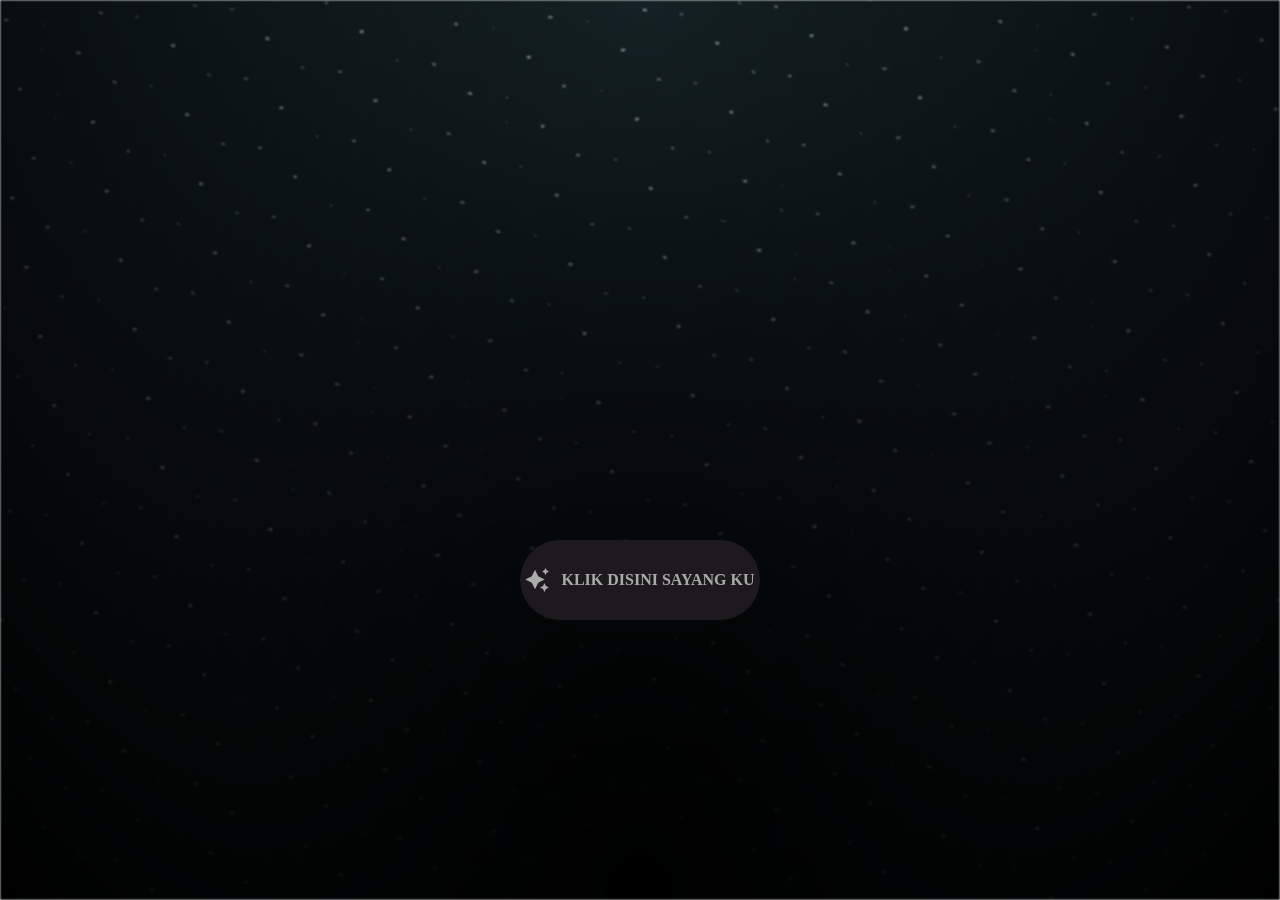
<file: index.html>
<html lang="en">

<head>
  <meta charset="UTF-8">
  <meta name="viewport" content="width=device-width, initial-scale=1.0">
  <link rel="shortcut icon" href="images/gift.png" type="image/x-icon">
  <link rel="stylesheet" href="css/index.css">

  <!-- Document Title -->
  <title>I Have Something For You</title>
</head>

<body>
  <!-- Background -->
  <div class="night"></div>

  <!-- Title -->
  <h1 class="title"></h1>

  <!-- Button Container -->
  <div style="position: absolute; top: 60vh; width: 100%; display: flex; justify-content: center; gap: 20px;">
    <!-- Button 1 -->
    <a href="../HappyBirthdayCode/HappyBirtday.html" class="btn">
      <svg height="24" width="24" fill="#FFFFFF" viewBox="0 0 24 24" data-name="Layer 1" id="Layer_1" class="sparkle">
        <path d="M10,21.236,6.755,14.745.264,11.5,6.755,8.255,10,1.764l3.245,6.491L19.736,11.5l-6.491,3.245ZM18,21l1.5,3L21,21l3-1.5L21,18l-1.5-3L18,18l-3,1.5ZM19.333,4.667,20.5,7l1.167-2.333L24,3.5,21.667,2.333,20.5,0,19.333,2.333,17,3.5Z"></path>
      </svg>
      <span class="text">KLIK DISINI SAYANG KU</span>
    </a>


  <script src="js/index.js"></script>
</body>

</html>
</file>
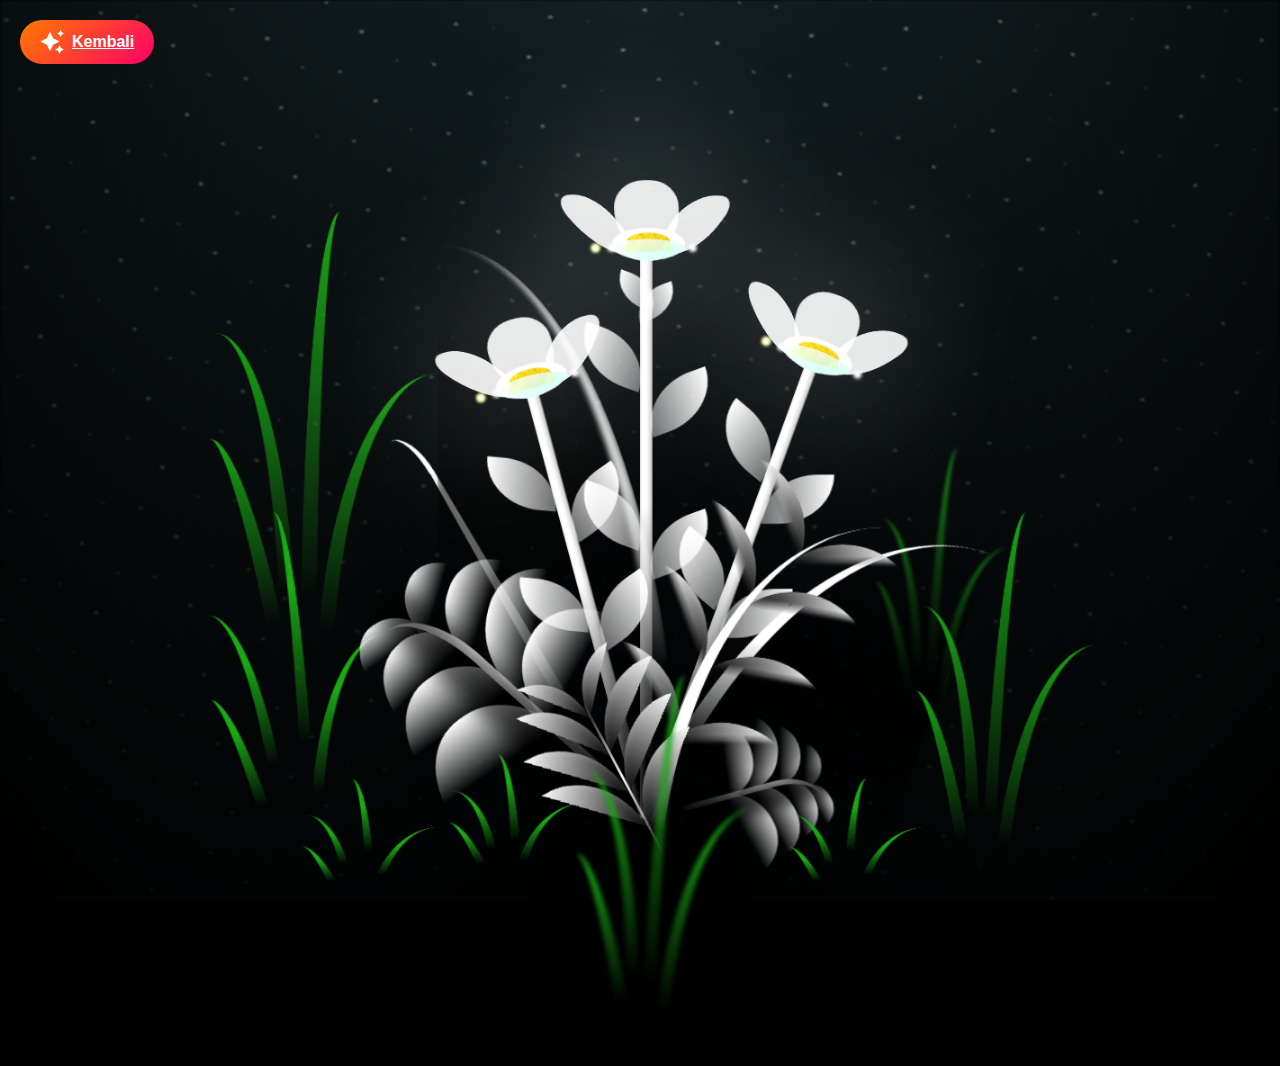
<file: flower.html>
<!DOCTYPE html>
<html lang="en">

<head>
  <meta charset="UTF-8">
  <meta http-equiv="X-UA-Compatible" content="IE=edge">
  <meta name="viewport" content="width=device-width, initial-scale=1.0">
  <link rel="shortcut icon" href="images/gift.png" type="image/x-icon">
  <link rel="stylesheet" href="css/style.css">

  <!-- Document Title -->
  <title>FLOWERS</title>
</head>

<body class="not-loaded">

  <!-- Tombol Kembali -->
  <div class="btn-back-container">
    <a href="index.html" class="btn-back">
      <svg height="24" width="24" fill="#FFFFFF" viewBox="0 0 24 24" data-name="Layer 1" id="Layer_1" class="sparkle">
        <path d="M10,21.236,6.755,14.745.264,11.5,6.755,8.255,10,1.764l3.245,6.491L19.736,11.5l-6.491,3.245ZM18,21l1.5,3L21,21l3-1.5L21,18l-1.5-3L18,18l-3,1.5ZM19.333,4.667,20.5,7l1.167-2.333L24,3.5,21.667,2.333,20.5,0,19.333,2.333,17,3.5Z"></path>
      </svg>
      <span class="text">Kembali</span>
    </a>
  </div>
  

  <!-- Background -->
  <div class="night"></div>

  <!-- Flower -->
  <div class="flowers">
    <div class="flower flower--1">
      <div class="flower__leafs flower__leafs--1">
        <div class="flower__leaf flower__leaf--1"></div>
        <div class="flower__leaf flower__leaf--2"></div>
        <div class="flower__leaf flower__leaf--3"></div>
        <div class="flower__leaf flower__leaf--4"></div>
        <div class="flower__white-circle"></div>

        <div class="flower__light flower__light--1"></div>
        <div class="flower__light flower__light--2"></div>
        <div class="flower__light flower__light--3"></div>
        <div class="flower__light flower__light--4"></div>
        <div class="flower__light flower__light--5"></div>
        <div class="flower__light flower__light--6"></div>
        <div class="flower__light flower__light--7"></div>
        <div class="flower__light flower__light--8"></div>

      </div>
      <div class="flower__line">
        <div class="flower__line__leaf flower__line__leaf--1"></div>
        <div class="flower__line__leaf flower__line__leaf--2"></div>
        <div class="flower__line__leaf flower__line__leaf--3"></div>
        <div class="flower__line__leaf flower__line__leaf--4"></div>
        <div class="flower__line__leaf flower__line__leaf--5"></div>
        <div class="flower__line__leaf flower__line__leaf--6"></div>
      </div>
    </div>

    <div class="flower flower--2">
      <div class="flower__leafs flower__leafs--2">
        <div class="flower__leaf flower__leaf--1"></div>
        <div class="flower__leaf flower__leaf--2"></div>
        <div class="flower__leaf flower__leaf--3"></div>
        <div class="flower__leaf flower__leaf--4"></div>
        <div class="flower__white-circle"></div>

        <div class="flower__light flower__light--1"></div>
        <div class="flower__light flower__light--2"></div>
        <div class="flower__light flower__light--3"></div>
        <div class="flower__light flower__light--4"></div>
        <div class="flower__light flower__light--5"></div>
        <div class="flower__light flower__light--6"></div>
        <div class="flower__light flower__light--7"></div>
        <div class="flower__light flower__light--8"></div>

      </div>
      <div class="flower__line">
        <div class="flower__line__leaf flower__line__leaf--1"></div>
        <div class="flower__line__leaf flower__line__leaf--2"></div>
        <div class="flower__line__leaf flower__line__leaf--3"></div>
        <div class="flower__line__leaf flower__line__leaf--4"></div>
      </div>
    </div>

    <div class="flower flower--3">
      <div class="flower__leafs flower__leafs--3">
        <div class="flower__leaf flower__leaf--1"></div>
        <div class="flower__leaf flower__leaf--2"></div>
        <div class="flower__leaf flower__leaf--3"></div>
        <div class="flower__leaf flower__leaf--4"></div>
        <div class="flower__white-circle"></div>

        <div class="flower__light flower__light--1"></div>
        <div class="flower__light flower__light--2"></div>
        <div class="flower__light flower__light--3"></div>
        <div class="flower__light flower__light--4"></div>
        <div class="flower__light flower__light--5"></div>
        <div class="flower__light flower__light--6"></div>
        <div class="flower__light flower__light--7"></div>
        <div class="flower__light flower__light--8"></div>

      </div>
      <div class="flower__line">
        <div class="flower__line__leaf flower__line__leaf--1"></div>
        <div class="flower__line__leaf flower__line__leaf--2"></div>
        <div class="flower__line__leaf flower__line__leaf--3"></div>
        <div class="flower__line__leaf flower__line__leaf--4"></div>
      </div>
    </div>

    <div class="grow-ans" style="--d:1.2s">
      <div class="flower__g-long">
        <div class="flower__g-long__top"></div>
        <div class="flower__g-long__bottom"></div>
      </div>
    </div>

    <div class="growing-grass">
      <div class="flower__grass flower__grass--1">
        <div class="flower__grass--top"></div>
        <div class="flower__grass--bottom"></div>
        <div class="flower__grass__leaf flower__grass__leaf--1"></div>
        <div class="flower__grass__leaf flower__grass__leaf--2"></div>
        <div class="flower__grass__leaf flower__grass__leaf--3"></div>
        <div class="flower__grass__leaf flower__grass__leaf--4"></div>
        <div class="flower__grass__leaf flower__grass__leaf--5"></div>
        <div class="flower__grass__leaf flower__grass__leaf--6"></div>
        <div class="flower__grass__leaf flower__grass__leaf--7"></div>
        <div class="flower__grass__leaf flower__grass__leaf--8"></div>
        <div class="flower__grass__overlay"></div>
      </div>
    </div>

    <div class="growing-grass">
      <div class="flower__grass flower__grass--2">
        <div class="flower__grass--top"></div>
        <div class="flower__grass--bottom"></div>
        <div class="flower__grass__leaf flower__grass__leaf--1"></div>
        <div class="flower__grass__leaf flower__grass__leaf--2"></div>
        <div class="flower__grass__leaf flower__grass__leaf--3"></div>
        <div class="flower__grass__leaf flower__grass__leaf--4"></div>
        <div class="flower__grass__leaf flower__grass__leaf--5"></div>
        <div class="flower__grass__leaf flower__grass__leaf--6"></div>
        <div class="flower__grass__leaf flower__grass__leaf--7"></div>
        <div class="flower__grass__leaf flower__grass__leaf--8"></div>
        <div class="flower__grass__overlay"></div>
      </div>
    </div>

    <div class="grow-ans" style="--d:2.4s">
      <div class="flower__g-right flower__g-right--1">
        <div class="leaf"></div>
      </div>
    </div>

    <div class="grow-ans" style="--d:2.8s">
      <div class="flower__g-right flower__g-right--2">
        <div class="leaf"></div>
      </div>
    </div>

    <div class="grow-ans" style="--d:2.8s">
      <div class="flower__g-front">
        <div class="flower__g-front__leaf-wrapper flower__g-front__leaf-wrapper--1">
          <div class="flower__g-front__leaf"></div>
        </div>
        <div class="flower__g-front__leaf-wrapper flower__g-front__leaf-wrapper--2">
          <div class="flower__g-front__leaf"></div>
        </div>
        <div class="flower__g-front__leaf-wrapper flower__g-front__leaf-wrapper--3">
          <div class="flower__g-front__leaf"></div>
        </div>
        <div class="flower__g-front__leaf-wrapper flower__g-front__leaf-wrapper--4">
          <div class="flower__g-front__leaf"></div>
        </div>
        <div class="flower__g-front__leaf-wrapper flower__g-front__leaf-wrapper--5">
          <div class="flower__g-front__leaf"></div>
        </div>
        <div class="flower__g-front__leaf-wrapper flower__g-front__leaf-wrapper--6">
          <div class="flower__g-front__leaf"></div>
        </div>
        <div class="flower__g-front__leaf-wrapper flower__g-front__leaf-wrapper--7">
          <div class="flower__g-front__leaf"></div>
        </div>
        <div class="flower__g-front__leaf-wrapper flower__g-front__leaf-wrapper--8">
          <div class="flower__g-front__leaf"></div>
        </div>
        <div class="flower__g-front__line"></div>
      </div>
    </div>

    <div class="grow-ans" style="--d:3.2s">
      <div class="flower__g-fr">
        <div class="leaf"></div>
        <div class="flower__g-fr__leaf flower__g-fr__leaf--1"></div>
        <div class="flower__g-fr__leaf flower__g-fr__leaf--2"></div>
        <div class="flower__g-fr__leaf flower__g-fr__leaf--3"></div>
        <div class="flower__g-fr__leaf flower__g-fr__leaf--4"></div>
        <div class="flower__g-fr__leaf flower__g-fr__leaf--5"></div>
        <div class="flower__g-fr__leaf flower__g-fr__leaf--6"></div>
        <div class="flower__g-fr__leaf flower__g-fr__leaf--7"></div>
        <div class="flower__g-fr__leaf flower__g-fr__leaf--8"></div>
      </div>
    </div>

    <div class="long-g long-g--0">
      <div class="grow-ans" style="--d:3s">
        <div class="leaf leaf--0"></div>
      </div>
      <div class="grow-ans" style="--d:2.2s">
        <div class="leaf leaf--1"></div>
      </div>
      <div class="grow-ans" style="--d:3.4s">
        <div class="leaf leaf--2"></div>
      </div>
      <div class="grow-ans" style="--d:3.6s">
        <div class="leaf leaf--3"></div>
      </div>
    </div>

    <div class="long-g long-g--1">
      <div class="grow-ans" style="--d:3.6s">
        <div class="leaf leaf--0"></div>
      </div>
      <div class="grow-ans" style="--d:3.8s">
        <div class="leaf leaf--1"></div>
      </div>
      <div class="grow-ans" style="--d:4s">
        <div class="leaf leaf--2"></div>
      </div>
      <div class="grow-ans" style="--d:4.2s">
        <div class="leaf leaf--3"></div>
      </div>
    </div>

    <div class="long-g long-g--2">
      <div class="grow-ans" style="--d:4s">
        <div class="leaf leaf--0"></div>
      </div>
      <div class="grow-ans" style="--d:4.2s">
        <div class="leaf leaf--1"></div>
      </div>
      <div class="grow-ans" style="--d:4.4s">
        <div class="leaf leaf--2"></div>
      </div>
      <div class="grow-ans" style="--d:4.6s">
        <div class="leaf leaf--3"></div>
      </div>
    </div>

    <div class="long-g long-g--3">
      <div class="grow-ans" style="--d:4s">
        <div class="leaf leaf--0"></div>
      </div>
      <div class="grow-ans" style="--d:4.2s">
        <div class="leaf leaf--1"></div>
      </div>
      <div class="grow-ans" style="--d:3s">
        <div class="leaf leaf--2"></div>
      </div>
      <div class="grow-ans" style="--d:3.6s">
        <div class="leaf leaf--3"></div>
      </div>
    </div>

    <div class="long-g long-g--4">
      <div class="grow-ans" style="--d:4s">
        <div class="leaf leaf--0"></div>
      </div>
      <div class="grow-ans" style="--d:4.2s">
        <div class="leaf leaf--1"></div>
      </div>
      <div class="grow-ans" style="--d:3s">
        <div class="leaf leaf--2"></div>
      </div>
      <div class="grow-ans" style="--d:3.6s">
        <div class="leaf leaf--3"></div>
      </div>
    </div>

    <div class="long-g long-g--5">
      <div class="grow-ans" style="--d:4s">
        <div class="leaf leaf--0"></div>
      </div>
      <div class="grow-ans" style="--d:4.2s">
        <div class="leaf leaf--1"></div>
      </div>
      <div class="grow-ans" style="--d:3s">
        <div class="leaf leaf--2"></div>
      </div>
      <div class="grow-ans" style="--d:3.6s">
        <div class="leaf leaf--3"></div>
      </div>
    </div>

    <div class="long-g long-g--6">
      <div class="grow-ans" style="--d:4.2s">
        <div class="leaf leaf--0"></div>
      </div>
      <div class="grow-ans" style="--d:4.4s">
        <div class="leaf leaf--1"></div>
      </div>
      <div class="grow-ans" style="--d:4.6s">
        <div class="leaf leaf--2"></div>
      </div>
      <div class="grow-ans" style="--d:4.8s">
        <div class="leaf leaf--3"></div>
      </div>
    </div>

    <div class="long-g long-g--7">
      <div class="grow-ans" style="--d:3s">
        <div class="leaf leaf--0"></div>
      </div>
      <div class="grow-ans" style="--d:3.2s">
        <div class="leaf leaf--1"></div>
      </div>
      <div class="grow-ans" style="--d:3.5s">
        <div class="leaf leaf--2"></div>
      </div>
      <div class="grow-ans" style="--d:3.6s">
        <div class="leaf leaf--3"></div>
      </div>
    </div>
  </div>

  <!-- Title -->
  <h1 class="title"><span id="title"></span></h1>
</body>

</html>

<!-- Import Javascript -->
<script src="js/main.js"></script>
</file>
<file: css/index.css>
*,
*::after,
*::before {
  padding: 0;
  margin: 0;
  box-sizing: border-box;
}

:root {
  --dark-color: #000;
}

.night {
  position: fixed;
  left: 50%;
  top: 0;
  transform: translateX(-50%);
  width: 100%;
  height: 100%;
  filter: blur(0.1vmin);
  background-image: radial-gradient(ellipse at top, transparent 0%, var(--dark-color)), radial-gradient(ellipse at bottom, var(--dark-color), rgba(145, 233, 255, 0.2)), repeating-linear-gradient(220deg, rgb(0, 0, 0) 0px, rgb(0, 0, 0) 19px, transparent 19px, transparent 22px), repeating-linear-gradient(189deg, rgb(0, 0, 0) 0px, rgb(0, 0, 0) 19px, transparent 19px, transparent 22px), repeating-linear-gradient(148deg, rgb(0, 0, 0) 0px, rgb(0, 0, 0) 19px, transparent 19px, transparent 22px), linear-gradient(90deg, rgb(255, 255, 250), rgb(240, 240, 240));
}

.title {
  position: absolute;
  top: 0;
  left: 0;
  color: white;
  font-family: 'Courier New', Courier, monospace;

  display: flex;
  flex-wrap: wrap;
  justify-content: center;
  align-content: center;
  align-items: center;

  width: 100%;
  height: 100vh;
  text-shadow: 0 0 20px white;
  letter-spacing: 0px;
}

@media (min-width: 500px) {
  .title {
    letter-spacing: 20px;
  }
}

@keyframes typing {
  from {
    opacity: 0;
  }

  to {
    opacity: 1;
  }
}

/* Terapkan animasi dengan delay */
.title span {
  opacity: 0;
  animation: typing 1s ease forwards;
  animation-delay: var(--delay);
}

a {
  text-decoration: none;
}

.btn {
  border: none;
  width: 15em;
  height: 5em;
  border-radius: 3em;
  display: flex;
  justify-content: center;
  align-items: center;
  gap: 12px;
  background: #1C1A1C;
  cursor: pointer;
  transition: all 450ms ease-in-out;
}

.sparkle {
  fill: #AAAAAA;
  transition: all 800ms ease;
}

.text {
  font-weight: 600;
  color: #AAAAAA;
  font-size: medium;
}

.btn:hover {
  background: linear-gradient(0deg, #A47CF3, #683FEA);
  box-shadow: inset 0px 1px 0px 0px rgba(255, 255, 255, 0.4),
    inset 0px -4px 0px 0px rgba(0, 0, 0, 0.2),
    0px 0px 0px 4px rgba(255, 255, 255, 0.2),
    0px 0px 180px 0px #9917FF;
  transform: translateY(-2px);
}

.btn:hover .text {
  color: white;
}

.btn:hover .sparkle {
  fill: white;
  transform: scale(1.2);
}
</file>
<file: css/style.css>
*,
*::after,
*::before {
  padding: 0;
  margin: 0;
  box-sizing: border-box;
}

:root {
  --dark-color: #000;
}

.title {
  position: absolute;
  width: 100%;
  text-align: center;
  margin-top: 50px;
  top: 0;
  left: 0;
  color: white;
  font-family: 'Courier New', Courier, monospace;
  font-size: 70px;
  text-shadow: 0px 0px 20px white;
}

body {
  display: flex;
  align-items: flex-end;
  justify-content: center;
  min-height: 100vh;
  background-color: var(--dark-color);
  overflow: hidden;
  perspective: 1000px;
}

.btn-back {
  background: linear-gradient(135deg, #ff7a00, #ff0066); /* Gradasi warna menarik */
  color: white;
  font-size: 16px;
  font-weight: bold;
  padding: 10px 20px;
  border: none;
  border-radius: 25px;
  display: flex;
  align-items: center;
  justify-content: center;
  transition: all 0.3s ease; /* Transisi smooth untuk hover */
  cursor: pointer;
}

.btn-back:hover {
  background: linear-gradient(135deg, #ff0066, #ff7a00); /* Warna gradasi terbalik saat hover */
  transform: scale(1.1); /* Efek zoom in saat hover */
  box-shadow: 0px 4px 10px rgba(0, 0, 0, 0.2); /* Efek bayangan */
}

.btn-back svg {
  margin-right: 8px; /* Spasi antara icon dan teks */
}

.text {
  font-size: 16px;
  font-family: 'Arial', sans-serif;
}

/* Animasi dan efek glow untuk tombol */
.btn-back:active {
  animation: glow 1s ease-out infinite; /* Efek glow saat tombol ditekan */
}

@keyframes glow {
  0% {
    box-shadow: 0 0 5px rgba(255, 255, 255, 0.7);
  }
  50% {
    box-shadow: 0 0 15px rgba(255, 255, 255, 0.9);
  }
  100% {
    box-shadow: 0 0 5px rgba(255, 255, 255, 0.7);
  }
}

/* Tombol Kembali Fixed */
.btn-back-container {
  position: fixed;
  top: 20px;
  left: 20px;
  z-index: 10;
}

.night {
  position: fixed;
  left: 50%;
  top: 0;
  transform: translateX(-50%);
  width: 100%;
  height: 100%;
  filter: blur(0.1vmin);
  background-image: radial-gradient(ellipse at top, transparent 0%, var(--dark-color)), radial-gradient(ellipse at bottom, var(--dark-color), rgba(145, 233, 255, 0.2)), repeating-linear-gradient(220deg, rgb(0, 0, 0) 0px, rgb(0, 0, 0) 19px, transparent 19px, transparent 22px), repeating-linear-gradient(189deg, rgb(0, 0, 0) 0px, rgb(0, 0, 0) 19px, transparent 19px, transparent 22px), repeating-linear-gradient(148deg, rgb(0, 0, 0) 0px, rgb(0, 0, 0) 19px, transparent 19px, transparent 22px), linear-gradient(90deg, rgb(255, 255, 250), rgb(240, 240, 240));
}

.flowers {
  position: relative;
  transform: scale(0.9);
}

.flower {
  position: absolute;
  bottom: 10vmin;
  transform-origin: bottom center;
  z-index: 10;
  --fl-speed: 0.8s;
}

.flower--1 {
  animation: moving-flower-1 4s linear infinite;
}

.flower--1 .flower__line {
  height: 70vmin;
  animation-delay: 0.3s;
}

.flower--1 .flower__line__leaf--1 {
  animation: blooming-leaf-right var(--fl-speed) 1.6s backwards;
}

.flower--1 .flower__line__leaf--2 {
  animation: blooming-leaf-right var(--fl-speed) 1.4s backwards;
}

.flower--1 .flower__line__leaf--3 {
  animation: blooming-leaf-left var(--fl-speed) 1.2s backwards;
}

.flower--1 .flower__line__leaf--4 {
  animation: blooming-leaf-left var(--fl-speed) 1s backwards;
}

.flower--1 .flower__line__leaf--5 {
  animation: blooming-leaf-right var(--fl-speed) 1.8s backwards;
}

.flower--1 .flower__line__leaf--6 {
  animation: blooming-leaf-left var(--fl-speed) 2s backwards;
}

.flower--2 {
  left: 50%;
  transform: rotate(20deg);
  animation: moving-flower-2 4s linear infinite;
}

.flower--2 .flower__line {
  height: 60vmin;
  animation-delay: 0.6s;
}

.flower--2 .flower__line__leaf--1 {
  animation: blooming-leaf-right var(--fl-speed) 1.9s backwards;
}

.flower--2 .flower__line__leaf--2 {
  animation: blooming-leaf-right var(--fl-speed) 1.7s backwards;
}

.flower--2 .flower__line__leaf--3 {
  animation: blooming-leaf-left var(--fl-speed) 1.5s backwards;
}

.flower--2 .flower__line__leaf--4 {
  animation: blooming-leaf-left var(--fl-speed) 1.3s backwards;
}

.flower--3 {
  left: 50%;
  transform: rotate(-15deg);
  animation: moving-flower-3 4s linear infinite;
}

.flower--3 .flower__line {
  animation-delay: 0.9s;
}

.flower--3 .flower__line__leaf--1 {
  animation: blooming-leaf-right var(--fl-speed) 2.5s backwards;
}

.flower--3 .flower__line__leaf--2 {
  animation: blooming-leaf-right var(--fl-speed) 2.3s backwards;
}

.flower--3 .flower__line__leaf--3 {
  animation: blooming-leaf-left var(--fl-speed) 2.1s backwards;
}

.flower--3 .flower__line__leaf--4 {
  animation: blooming-leaf-left var(--fl-speed) 1.9s backwards;
}

.flower__leafs {
  position: relative;
  animation: blooming-flower 2s backwards;
}

.flower__leafs--1 {
  animation-delay: 1.1s;
}

.flower__leafs--2 {
  animation-delay: 1.4s;
}

.flower__leafs--3 {
  animation-delay: 1.7s;
}

.flower__leafs::after {
  content: "";
  position: absolute;
  left: 0;
  top: 0;
  transform: translate(-50%, -100%);
  width: 8vmin;
  height: 8vmin;
  background-color: #fff;
  filter: blur(10vmin);
}

.flower__leaf {
  position: absolute;
  bottom: 0;
  left: 50%;
  width: 8vmin;
  height: 11vmin;
  border-radius: 51% 49% 47% 53%/44% 45% 55% 69%;
  background-color: #a7ffee;
  background-image: linear-gradient(to top, #fff, #fff);
  transform-origin: bottom center;
  opacity: 0.9;
  box-shadow: inset 0 0 2vmin rgba(255, 255, 255, 0.5);
}

.flower__leaf--1 {
  transform: translate(-10%, 1%) rotateY(40deg) rotateX(-50deg);
}

.flower__leaf--2 {
  transform: translate(-50%, -4%) rotateX(40deg);
}

.flower__leaf--3 {
  transform: translate(-90%, 0%) rotateY(45deg) rotateX(50deg);
}

.flower__leaf--4 {
  width: 8vmin;
  height: 8vmin;
  transform-origin: bottom left;
  border-radius: 4vmin 10vmin 4vmin 4vmin;
  transform: translate(0%, 18%) rotateX(70deg) rotate(-43deg);
  background-image: linear-gradient(to top, rgba(255, 2555, 255, 0.4), #fff);
  z-index: 1;
  opacity: 0.8;
  -webkit-transform: translate(0%, 18%) rotateX(70deg) rotate(-43deg);
  -moz-transform: translate(0%, 18%) rotateX(70deg) rotate(-43deg);
  -ms-transform: translate(0%, 18%) rotateX(70deg) rotate(-43deg);
  -o-transform: translate(0%, 18%) rotateX(70deg) rotate(-43deg);
}

.flower__white-circle {
  position: absolute;
  left: -3.5vmin;
  top: -3vmin;
  width: 9vmin;
  height: 4vmin;
  border-radius: 50%;
  background-color: #fff;
}

.flower__white-circle::after {
  content: "";
  position: absolute;
  left: 50%;
  top: 45%;
  transform: translate(-50%, -50%);
  width: 60%;
  height: 60%;
  border-radius: inherit;
  background-image: repeating-linear-gradient(135deg, rgba(0, 0, 0, 0.03) 0px, rgba(0, 0, 0, 0.03) 1px, transparent 1px, transparent 12px), repeating-linear-gradient(45deg, rgba(0, 0, 0, 0.03) 0px, rgba(0, 0, 0, 0.03) 1px, transparent 1px, transparent 12px), repeating-linear-gradient(67.5deg, rgba(0, 0, 0, 0.03) 0px, rgba(0, 0, 0, 0.03) 1px, transparent 1px, transparent 12px), repeating-linear-gradient(135deg, rgba(0, 0, 0, 0.03) 0px, rgba(0, 0, 0, 0.03) 1px, transparent 1px, transparent 12px), repeating-linear-gradient(45deg, rgba(0, 0, 0, 0.03) 0px, rgba(0, 0, 0, 0.03) 1px, transparent 1px, transparent 12px), repeating-linear-gradient(112.5deg, rgba(0, 0, 0, 0.03) 0px, rgba(0, 0, 0, 0.03) 1px, transparent 1px, transparent 12px), repeating-linear-gradient(112.5deg, rgba(0, 0, 0, 0.03) 0px, rgba(0, 0, 0, 0.03) 1px, transparent 1px, transparent 12px), repeating-linear-gradient(45deg, rgba(0, 0, 0, 0.03) 0px, rgba(0, 0, 0, 0.03) 1px, transparent 1px, transparent 12px), repeating-linear-gradient(22.5deg, rgba(0, 0, 0, 0.03) 0px, rgba(0, 0, 0, 0.03) 1px, transparent 1px, transparent 12px), repeating-linear-gradient(45deg, rgba(0, 0, 0, 0.03) 0px, rgba(0, 0, 0, 0.03) 1px, transparent 1px, transparent 12px), repeating-linear-gradient(22.5deg, rgba(0, 0, 0, 0.03) 0px, rgba(0, 0, 0, 0.03) 1px, transparent 1px, transparent 12px), repeating-linear-gradient(135deg, rgba(0, 0, 0, 0.03) 0px, rgba(0, 0, 0, 0.03) 1px, transparent 1px, transparent 12px), repeating-linear-gradient(157.5deg, rgba(0, 0, 0, 0.03) 0px, rgba(0, 0, 0, 0.03) 1px, transparent 1px, transparent 12px), repeating-linear-gradient(67.5deg, rgba(0, 0, 0, 0.03) 0px, rgba(0, 0, 0, 0.03) 1px, transparent 1px, transparent 12px), repeating-linear-gradient(67.5deg, rgba(0, 0, 0, 0.03) 0px, rgba(0, 0, 0, 0.03) 1px, transparent 1px, transparent 12px), linear-gradient(90deg, rgb(255, 235, 18), rgb(255, 206, 0));
}

.flower__line {
  height: 55vmin;
  width: 1.5vmin;
  background-image: linear-gradient(to left, rgba(0, 0, 0, 0.2), transparent, rgba(255, 255, 255, 0.2)), linear-gradient(to top, transparent 10%, #fff, #fff);
  box-shadow: inset 0 0 2px rgba(0, 0, 0, 0.5);
  animation: grow-flower-tree 4s backwards;
}

.flower__line__leaf {
  --w: 7vmin;
  --h: calc(var(--w) + 2vmin);
  position: absolute;
  top: 20%;
  left: 90%;
  width: var(--w);
  height: var(--h);
  border-top-right-radius: var(--h);
  border-bottom-left-radius: var(--h);
  background-image: linear-gradient(to top, rgba(255, 255, 255, 0.4), #fff);
}

.flower__line__leaf--1 {
  transform: rotate(70deg) rotateY(30deg);
}

.flower__line__leaf--2 {
  top: 45%;
  transform: rotate(70deg) rotateY(30deg);
}

.flower__line__leaf--3,
.flower__line__leaf--4,
.flower__line__leaf--6 {
  border-top-right-radius: 0;
  border-bottom-left-radius: 0;
  border-top-left-radius: var(--h);
  border-bottom-right-radius: var(--h);
  left: -460%;
  top: 12%;
  transform: rotate(-70deg) rotateY(30deg);
}

.flower__line__leaf--4 {
  top: 40%;
}

.flower__line__leaf--5 {
  top: 0;
  transform-origin: left;
  transform: rotate(70deg) rotateY(30deg) scale(0.6);
}

.flower__line__leaf--6 {
  top: -2%;
  left: -450%;
  transform-origin: right;
  transform: rotate(-70deg) rotateY(30deg) scale(0.6);
}

.flower__light {
  position: absolute;
  bottom: 0vmin;
  width: 1vmin;
  height: 1vmin;
  background-color: rgb(255, 251, 0);
  border-radius: 50%;
  filter: blur(0.2vmin);
  animation: light-ans 4s linear infinite backwards;
}

.flower__light:nth-child(odd) {
  background-color: #fff;
}

.flower__light--1 {
  left: -2vmin;
  animation-delay: 1s;
}

.flower__light--2 {
  left: 3vmin;
  animation-delay: 0.5s;
}

.flower__light--3 {
  left: -6vmin;
  animation-delay: 0.3s;
}

.flower__light--4 {
  left: 6vmin;
  animation-delay: 0.9s;
}

.flower__light--5 {
  left: -1vmin;
  animation-delay: 1.5s;
}

.flower__light--6 {
  left: -4vmin;
  animation-delay: 3s;
}

.flower__light--7 {
  left: 3vmin;
  animation-delay: 2s;
}

.flower__light--8 {
  left: -6vmin;
  animation-delay: 3.5s;
}

.flower__grass {
  --c: #fff;
  --line-w: 1.5vmin;
  position: absolute;
  bottom: 12vmin;
  left: -7vmin;
  display: flex;
  flex-direction: column;
  align-items: flex-end;
  z-index: 20;
  transform-origin: bottom center;
  transform: rotate(-48deg) rotateY(40deg);
}

.flower__grass--1 {
  animation: moving-grass 2s linear infinite;
}

.flower__grass--2 {
  left: 2vmin;
  bottom: 10vmin;
  transform: scale(0.5) rotate(75deg) rotateX(10deg) rotateY(-200deg);
  opacity: 0.8;
  z-index: 0;
  animation: moving-grass--2 1.5s linear infinite;
}

.flower__grass--top {
  width: 7vmin;
  height: 10vmin;
  border-top-right-radius: 100%;
  border-right: var(--line-w) solid var(--c);
  transform-origin: bottom center;
  transform: rotate(-2deg);
}

.flower__grass--bottom {
  margin-top: -2px;
  width: var(--line-w);
  height: 25vmin;
  background-image: linear-gradient(to top, transparent, var(--c));
}

.flower__grass__leaf {
  --size: 10vmin;
  position: absolute;
  width: calc(var(--size) * 2.1);
  height: var(--size);
  border-top-left-radius: var(--size);
  border-top-right-radius: var(--size);
  background-image: linear-gradient(to top, transparent, transparent 30%, var(--c));
  z-index: 100;
}

.flower__grass__leaf--1 {
  top: -6%;
  left: 30%;
  --size: 6vmin;
  transform: rotate(-20deg);
  animation: growing-grass-ans--1 2s 2.6s backwards;
}

@keyframes growing-grass-ans--1 {
  0% {
    transform-origin: bottom left;
    transform: rotate(-20deg) scale(0);
  }
}

.flower__grass__leaf--2 {
  top: -5%;
  left: -110%;
  --size: 6vmin;
  transform: rotate(10deg);
  animation: growing-grass-ans--2 2s 2.4s linear backwards;
}

@keyframes growing-grass-ans--2 {
  0% {
    transform-origin: bottom right;
    transform: rotate(10deg) scale(0);
  }
}

.flower__grass__leaf--3 {
  top: 5%;
  left: 60%;
  --size: 8vmin;
  transform: rotate(-18deg) rotateX(-20deg);
  animation: growing-grass-ans--3 2s 2.2s linear backwards;
}

@keyframes growing-grass-ans--3 {
  0% {
    transform-origin: bottom left;
    transform: rotate(-18deg) rotateX(-20deg) scale(0);
  }
}

.flower__grass__leaf--4 {
  top: 6%;
  left: -135%;
  --size: 8vmin;
  transform: rotate(2deg);
  animation: growing-grass-ans--4 2s 2s linear backwards;
}

@keyframes growing-grass-ans--4 {
  0% {
    transform-origin: bottom right;
    transform: rotate(2deg) scale(0);
  }
}

.flower__grass__leaf--5 {
  top: 20%;
  left: 60%;
  --size: 10vmin;
  transform: rotate(-24deg) rotateX(-20deg);
  animation: growing-grass-ans--5 2s 1.8s linear backwards;
}

@keyframes growing-grass-ans--5 {
  0% {
    transform-origin: bottom left;
    transform: rotate(-24deg) rotateX(-20deg) scale(0);
  }
}

.flower__grass__leaf--6 {
  top: 22%;
  left: -180%;
  --size: 10vmin;
  transform: rotate(10deg);
  animation: growing-grass-ans--6 2s 1.6s linear backwards;
}

@keyframes growing-grass-ans--6 {
  0% {
    transform-origin: bottom right;
    transform: rotate(10deg) scale(0);
  }
}

.flower__grass__leaf--7 {
  top: 39%;
  left: 70%;
  --size: 10vmin;
  transform: rotate(-10deg);
  animation: growing-grass-ans--7 2s 1.4s linear backwards;
}

@keyframes growing-grass-ans--7 {
  0% {
    transform-origin: bottom left;
    transform: rotate(-10deg) scale(0);
  }
}

.flower__grass__leaf--8 {
  top: 40%;
  left: -215%;
  --size: 11vmin;
  transform: rotate(10deg);
  animation: growing-grass-ans--8 2s 1.2s linear backwards;
}

@keyframes growing-grass-ans--8 {
  0% {
    transform-origin: bottom right;
    transform: rotate(10deg) scale(0);
  }
}

.flower__grass__overlay {
  position: absolute;
  top: -10%;
  right: 0%;
  width: 100%;
  height: 100%;
  background-color: rgba(0, 0, 0, 0.6);
  filter: blur(1.5vmin);
  z-index: 100;
}

.flower__g-long {
  --w: 2vmin;
  --h: 6vmin;
  --c: #fff;
  position: absolute;
  bottom: 10vmin;
  left: -3vmin;
  transform-origin: bottom center;
  transform: rotate(-30deg) rotateY(-20deg);
  display: flex;
  flex-direction: column;
  align-items: flex-end;
  animation: flower-g-long-ans 3s linear infinite;
}

@keyframes flower-g-long-ans {

  0%,
  100% {
    transform: rotate(-30deg) rotateY(-20deg);
  }

  50% {
    transform: rotate(-32deg) rotateY(-20deg);
  }
}

.flower__g-long__top {
  top: calc(var(--h) * -1);
  width: calc(var(--w) + 1vmin);
  height: var(--h);
  border-top-right-radius: 100%;
  border-right: 0.7vmin solid var(--c);
  transform: translate(-0.7vmin, 1vmin);
}

.flower__g-long__bottom {
  width: var(--w);
  height: 50vmin;
  transform-origin: bottom center;
  background-image: linear-gradient(to top, transparent 30%, var(--c));
  box-shadow: inset 0 0 2px rgba(0, 0, 0, 0.5);
  -webkit-clip-path: polygon(35% 0, 65% 1%, 100% 100%, 0% 100%);
  clip-path: polygon(35% 0, 65% 1%, 100% 100%, 0% 100%);
}

.flower__g-right {
  position: absolute;
  bottom: 6vmin;
  left: -2vmin;
  transform-origin: bottom left;
  transform: rotate(20deg);
}

.flower__g-right .leaf {
  width: 30vmin;
  height: 50vmin;
  border-top-left-radius: 100%;
  border-left: 2vmin solid #fff;
  background-image: linear-gradient(to bottom, transparent, var(--dark-color) 60%);
  -webkit-mask-image: linear-gradient(to top, transparent 30%, #fff 60%);
}

.flower__g-right--1 {
  animation: flower-g-right-ans 2.5s linear infinite;
}

.flower__g-right--2 {
  left: 5vmin;
  transform: rotateY(-180deg);
  animation: flower-g-right-ans--2 3s linear infinite;
}

.flower__g-right--2 .leaf {
  height: 75vmin;
  filter: blur(0.3vmin);
  opacity: 0.8;
}

@keyframes flower-g-right-ans {

  0%,
  100% {
    transform: rotate(20deg);
  }

  50% {
    transform: rotate(24deg) rotateX(-20deg);
  }
}

@keyframes flower-g-right-ans--2 {

  0%,
  100% {
    transform: rotateY(-180deg) rotate(0deg) rotateX(-20deg);
  }

  50% {
    transform: rotateY(-180deg) rotate(6deg) rotateX(-20deg);
  }
}

.flower__g-front {
  position: absolute;
  bottom: 6vmin;
  left: 2.5vmin;
  z-index: 100;
  transform-origin: bottom center;
  transform: rotate(-28deg) rotateY(30deg) scale(1.04);
  animation: flower__g-front-ans 2s linear infinite;
}

@keyframes flower__g-front-ans {

  0%,
  100% {
    transform: rotate(-28deg) rotateY(30deg) scale(1.04);
  }

  50% {
    transform: rotate(-35deg) rotateY(40deg) scale(1.04);
  }
}

.flower__g-front__line {
  width: 0.3vmin;
  height: 20vmin;
  background-image: linear-gradient(to top, transparent, #fff, transparent 100%);
  position: relative;
}

.flower__g-front__leaf-wrapper {
  position: absolute;
  top: 0;
  left: 0;
  transform-origin: bottom left;
  transform: rotate(10deg);
}

.flower__g-front__leaf-wrapper:nth-child(even) {
  left: 0vmin;
  transform: rotateY(-180deg) rotate(5deg);
  animation: flower__g-front__leaf-left-ans 1s ease-in backwards;
}

.flower__g-front__leaf-wrapper:nth-child(odd) {
  animation: flower__g-front__leaf-ans 1s ease-in backwards;
}

.flower__g-front__leaf-wrapper--1 {
  top: -8vmin;
  transform: scale(0.7);
  animation: flower__g-front__leaf-ans 1s 5.5s ease-in backwards !important;
}

.flower__g-front__leaf-wrapper--2 {
  top: -8vmin;
  transform: rotateY(-180deg) scale(0.7) !important;
  animation: flower__g-front__leaf-left-ans-2 1s 4.6s ease-in backwards !important;
}

.flower__g-front__leaf-wrapper--3 {
  top: -3vmin;
  animation: flower__g-front__leaf-ans 1s 4.6s ease-in backwards;
}

.flower__g-front__leaf-wrapper--4 {
  top: -3vmin;
  transform: rotateY(-180deg) scale(0.9) !important;
  animation: flower__g-front__leaf-left-ans-2 1s 4.6s ease-in backwards !important;
}

@keyframes flower__g-front__leaf-left-ans-2 {
  0% {
    transform: rotateY(-180deg) scale(0);
  }
}

.flower__g-front__leaf-wrapper--5,
.flower__g-front__leaf-wrapper--6 {
  top: 2vmin;
}

.flower__g-front__leaf-wrapper--7,
.flower__g-front__leaf-wrapper--8 {
  top: 6.5vmin;
}

.flower__g-front__leaf-wrapper--2 {
  animation-delay: 5.2s !important;
}

.flower__g-front__leaf-wrapper--3 {
  animation-delay: 4.9s !important;
}

.flower__g-front__leaf-wrapper--5 {
  animation-delay: 4.3s !important;
}

.flower__g-front__leaf-wrapper--6 {
  animation-delay: 4.1s !important;
}

.flower__g-front__leaf-wrapper--7 {
  animation-delay: 3.8s !important;
}

.flower__g-front__leaf-wrapper--8 {
  animation-delay: 3.5s !important;
}

@keyframes flower__g-front__leaf-ans {
  0% {
    transform: rotate(10deg) scale(0);
  }
}

@keyframes flower__g-front__leaf-left-ans {
  0% {
    transform: rotateY(-180deg) rotate(5deg) scale(0);
  }
}

.flower__g-front__leaf {
  width: 10vmin;
  height: 10vmin;
  border-radius: 100% 0% 0% 100%/100% 100% 0% 0%;
  box-shadow: inset 0 2px 1vmin hsla(0, 0%, 100%, 0.2);
  background-image: linear-gradient(to bottom left, transparent, var(--dark-color)), linear-gradient(to bottom right, #fff 50%, transparent 50%, transparent);
  -webkit-mask-image: linear-gradient(to bottom right, #fff 50%, transparent 50%, transparent);
  mask-image: linear-gradient(to bottom right, #fff 50%, transparent 50%, transparent);
}

.flower__g-fr {
  position: absolute;
  bottom: -4vmin;
  left: vmin;
  transform-origin: bottom left;
  z-index: 10;
  animation: flower__g-fr-ans 2s linear infinite;
}

@keyframes flower__g-fr-ans {

  0%,
  100% {
    transform: rotate(2deg);
  }

  50% {
    transform: rotate(4deg);
    -webkit-transform: rotate(4deg);
    -moz-transform: rotate(4deg);
    -ms-transform: rotate(4deg);
    -o-transform: rotate(4deg);
  }
}

.flower__g-fr .leaf {
  width: 30vmin;
  height: 50vmin;
  border-top-left-radius: 100%;
  border-left: 2vmin solid #fff;
  -webkit-mask-image: linear-gradient(to top, transparent 25%, #fff 50%);
  position: relative;
  z-index: 1;
}

.flower__g-fr__leaf {
  position: absolute;
  top: 0;
  left: 0;
  width: 10vmin;
  height: 10vmin;
  border-radius: 100% 0% 0% 100%/100% 100% 0% 0%;
  box-shadow: inset 0 2px 1vmin hsla(0, 0%, 100%, 0.2);
  background-image: linear-gradient(to bottom left, transparent, var(--dark-color) 98%), linear-gradient(to bottom right, #fff 45%, transparent 50%, transparent);
  -webkit-mask-image: linear-gradient(135deg, #fff 40%, transparent 50%, transparent);
}

.flower__g-fr__leaf--1 {
  left: 20vmin;
  transform: rotate(45deg);
  animation: flower__g-fr-leaft-ans-1 0.5s 5.2s linear backwards;
}

@keyframes flower__g-fr-leaft-ans-1 {
  0% {
    transform-origin: left;
    transform: rotate(45deg) scale(0);
  }
}

.flower__g-fr__leaf--2 {
  left: 12vmin;
  top: -7vmin;
  transform: rotate(25deg) rotateY(-180deg);
  animation: flower__g-fr-leaft-ans-6 0.5s 5s linear backwards;
}

.flower__g-fr__leaf--3 {
  left: 15vmin;
  top: 6vmin;
  transform: rotate(55deg);
  animation: flower__g-fr-leaft-ans-5 0.5s 4.8s linear backwards;
}

.flower__g-fr__leaf--4 {
  left: 6vmin;
  top: -2vmin;
  transform: rotate(25deg) rotateY(-180deg);
  animation: flower__g-fr-leaft-ans-6 0.5s 4.6s linear backwards;
}

.flower__g-fr__leaf--5 {
  left: 10vmin;
  top: 14vmin;
  transform: rotate(55deg);
  animation: flower__g-fr-leaft-ans-5 0.5s 4.4s linear backwards;
}

@keyframes flower__g-fr-leaft-ans-5 {
  0% {
    transform-origin: left;
    transform: rotate(55deg) scale(0);
  }
}

.flower__g-fr__leaf--6 {
  left: 0vmin;
  top: 6vmin;
  transform: rotate(25deg) rotateY(-180deg);
  animation: flower__g-fr-leaft-ans-6 0.5s 4.2s linear backwards;
}

@keyframes flower__g-fr-leaft-ans-6 {
  0% {
    transform-origin: right;
    transform: rotate(25deg) rotateY(-180deg) scale(0);
  }
}

.flower__g-fr__leaf--7 {
  left: 5vmin;
  top: 22vmin;
  transform: rotate(45deg);
  animation: flower__g-fr-leaft-ans-7 0.5s 4s linear backwards;
}

@keyframes flower__g-fr-leaft-ans-7 {
  0% {
    transform-origin: left;
    transform: rotate(45deg) scale(0);
  }
}

.flower__g-fr__leaf--8 {
  left: -4vmin;
  top: 15vmin;
  transform: rotate(15deg) rotateY(-180deg);
  animation: flower__g-fr-leaft-ans-8 0.5s 3.8s linear backwards;
}

@keyframes flower__g-fr-leaft-ans-8 {
  0% {
    transform-origin: right;
    transform: rotate(15deg) rotateY(-180deg) scale(0);
  }
}

.long-g {
  position: absolute;
  bottom: 25vmin;
  left: -42vmin;
  transform-origin: bottom left;
}

.long-g--1 {
  bottom: 0vmin;
  transform: scale(0.8) rotate(-5deg);
}

.long-g--1 .leaf {
  -webkit-mask-image: linear-gradient(to top, transparent 40%, #fff 80%) !important;
}

.long-g--1 .leaf--1 {
  --w: 5vmin;
  --h: 60vmin;
  left: -2vmin;
  transform: rotate(3deg) rotateY(-180deg);
}

.long-g--2,
.long-g--3 {
  bottom: -3vmin;
  left: -35vmin;
  transform-origin: center;
  transform: scale(0.6) rotateX(60deg);
}

.long-g--2 .leaf,
.long-g--3 .leaf {
  -webkit-mask-image: linear-gradient(to top, transparent 50%, #fff 80%) !important;
}

.long-g--2 .leaf--1,
.long-g--3 .leaf--1 {
  left: -1vmin;
  transform: rotateY(-180deg);
}

.long-g--3 {
  left: -17vmin;
  bottom: 0vmin;
}

.long-g--3 .leaf {
  -webkit-mask-image: linear-gradient(to top, transparent 40%, #fff 80%) !important;
}

.long-g--4 {
  left: 25vmin;
  bottom: -3vmin;
  transform-origin: center;
  transform: scale(0.6) rotateX(60deg);
}

.long-g--4 .leaf {
  -webkit-mask-image: linear-gradient(to top, transparent 50%, #fff 80%) !important;
}

.long-g--5 {
  left: 42vmin;
  bottom: 0vmin;
  transform: scale(0.8) rotate(2deg);
}

.long-g--6 {
  left: 0vmin;
  bottom: -20vmin;
  z-index: 100;
  filter: blur(0.3vmin);
  transform: scale(0.8) rotate(2deg);
}

.long-g--7 {
  left: 35vmin;
  bottom: 20vmin;
  z-index: -1;
  filter: blur(0.3vmin);
  transform: scale(0.6) rotate(2deg);
  opacity: 0.7;
}

.long-g .leaf {
  --w: 15vmin;
  --h: 40vmin;
  --c: #1aaa15;
  position: absolute;
  bottom: 0;
  width: var(--w);
  height: var(--h);
  border-top-left-radius: 100%;
  border-left: 2vmin solid var(--c);
  -webkit-mask-image: linear-gradient(to top, transparent 20%, var(--dark-color));
  transform-origin: bottom center;
}

.long-g .leaf--0 {
  left: 2vmin;
  animation: leaf-ans-1 4s linear infinite;
}

.long-g .leaf--1 {
  --w: 5vmin;
  --h: 60vmin;
  animation: leaf-ans-1 4s linear infinite;
}

.long-g .leaf--2 {
  --w: 10vmin;
  --h: 40vmin;
  left: -0.5vmin;
  bottom: 5vmin;
  transform-origin: bottom left;
  transform: rotateY(-180deg);
  animation: leaf-ans-2 3s linear infinite;
}

.long-g .leaf--3 {
  --w: 5vmin;
  --h: 30vmin;
  left: -1vmin;
  bottom: 3.2vmin;
  transform-origin: bottom left;
  transform: rotate(-10deg) rotateY(-180deg);
  animation: leaf-ans-3 3s linear infinite;
}

@keyframes leaf-ans-1 {

  0%,
  100% {
    transform: rotate(-5deg) scale(1);
  }

  50% {
    transform: rotate(5deg) scale(1.1);
  }
}

@keyframes leaf-ans-2 {

  0%,
  100% {
    transform: rotateY(-180deg) rotate(5deg);
  }

  50% {
    transform: rotateY(-180deg) rotate(0deg) scale(1.1);
  }
}

@keyframes leaf-ans-3 {

  0%,
  100% {
    transform: rotate(-10deg) rotateY(-180deg);
  }

  50% {
    transform: rotate(-20deg) rotateY(-180deg);
  }
}

.grow-ans {
  animation: grow-ans 2s var(--d) backwards;
}

@keyframes grow-ans {
  0% {
    transform: scale(0);
    opacity: 0;
  }
}

@keyframes light-ans {
  0% {
    opacity: 0;
    transform: translateY(0vmin);
  }

  25% {
    opacity: 1;
    transform: translateY(-5vmin) translateX(-2vmin);
  }

  50% {
    opacity: 1;
    transform: translateY(-15vmin) translateX(2vmin);
    filter: blur(0.2vmin);
  }

  75% {
    transform: translateY(-20vmin) translateX(-2vmin);
    filter: blur(0.2vmin);
  }

  100% {
    transform: translateY(-30vmin);
    opacity: 0;
    filter: blur(1vmin);
  }
}

@keyframes moving-flower-1 {

  0%,
  100% {
    transform: rotate(2deg);
  }

  50% {
    transform: rotate(-2deg);
  }
}

@keyframes moving-flower-2 {

  0%,
  100% {
    transform: rotate(18deg);
  }

  50% {
    transform: rotate(14deg);
  }
}

@keyframes moving-flower-3 {

  0%,
  100% {
    transform: rotate(-18deg);
  }

  50% {
    transform: rotate(-20deg) rotateY(-10deg);
  }
}

@keyframes blooming-leaf-right {
  0% {
    transform-origin: left;
    transform: rotate(70deg) rotateY(30deg) scale(0);
  }
}

@keyframes blooming-leaf-left {
  0% {
    transform-origin: right;
    transform: rotate(-70deg) rotateY(30deg) scale(0);
  }
}

@keyframes grow-flower-tree {
  0% {
    height: 0;
    border-radius: 1vmin;
  }
}

@keyframes blooming-flower {
  0% {
    transform: scale(0);
  }
}

@keyframes moving-grass {

  0%,
  100% {
    transform: rotate(-48deg) rotateY(40deg);
  }

  50% {
    transform: rotate(-50deg) rotateY(40deg);
  }
}

@keyframes moving-grass--2 {

  0%,
  100% {
    transform: scale(0.5) rotate(75deg) rotateX(10deg) rotateY(-200deg);
  }

  50% {
    transform: scale(0.5) rotate(79deg) rotateX(10deg) rotateY(-200deg);
  }
}

.growing-grass {
  animation: growing-grass-ans 1s 2s backwards;
}

@keyframes growing-grass-ans {
  0% {
    transform: scale(0);
  }
}

.not-loaded * {
  animation-play-state: paused !important;
}

/*# sourceMappingURL=style.css.map */
</file>
